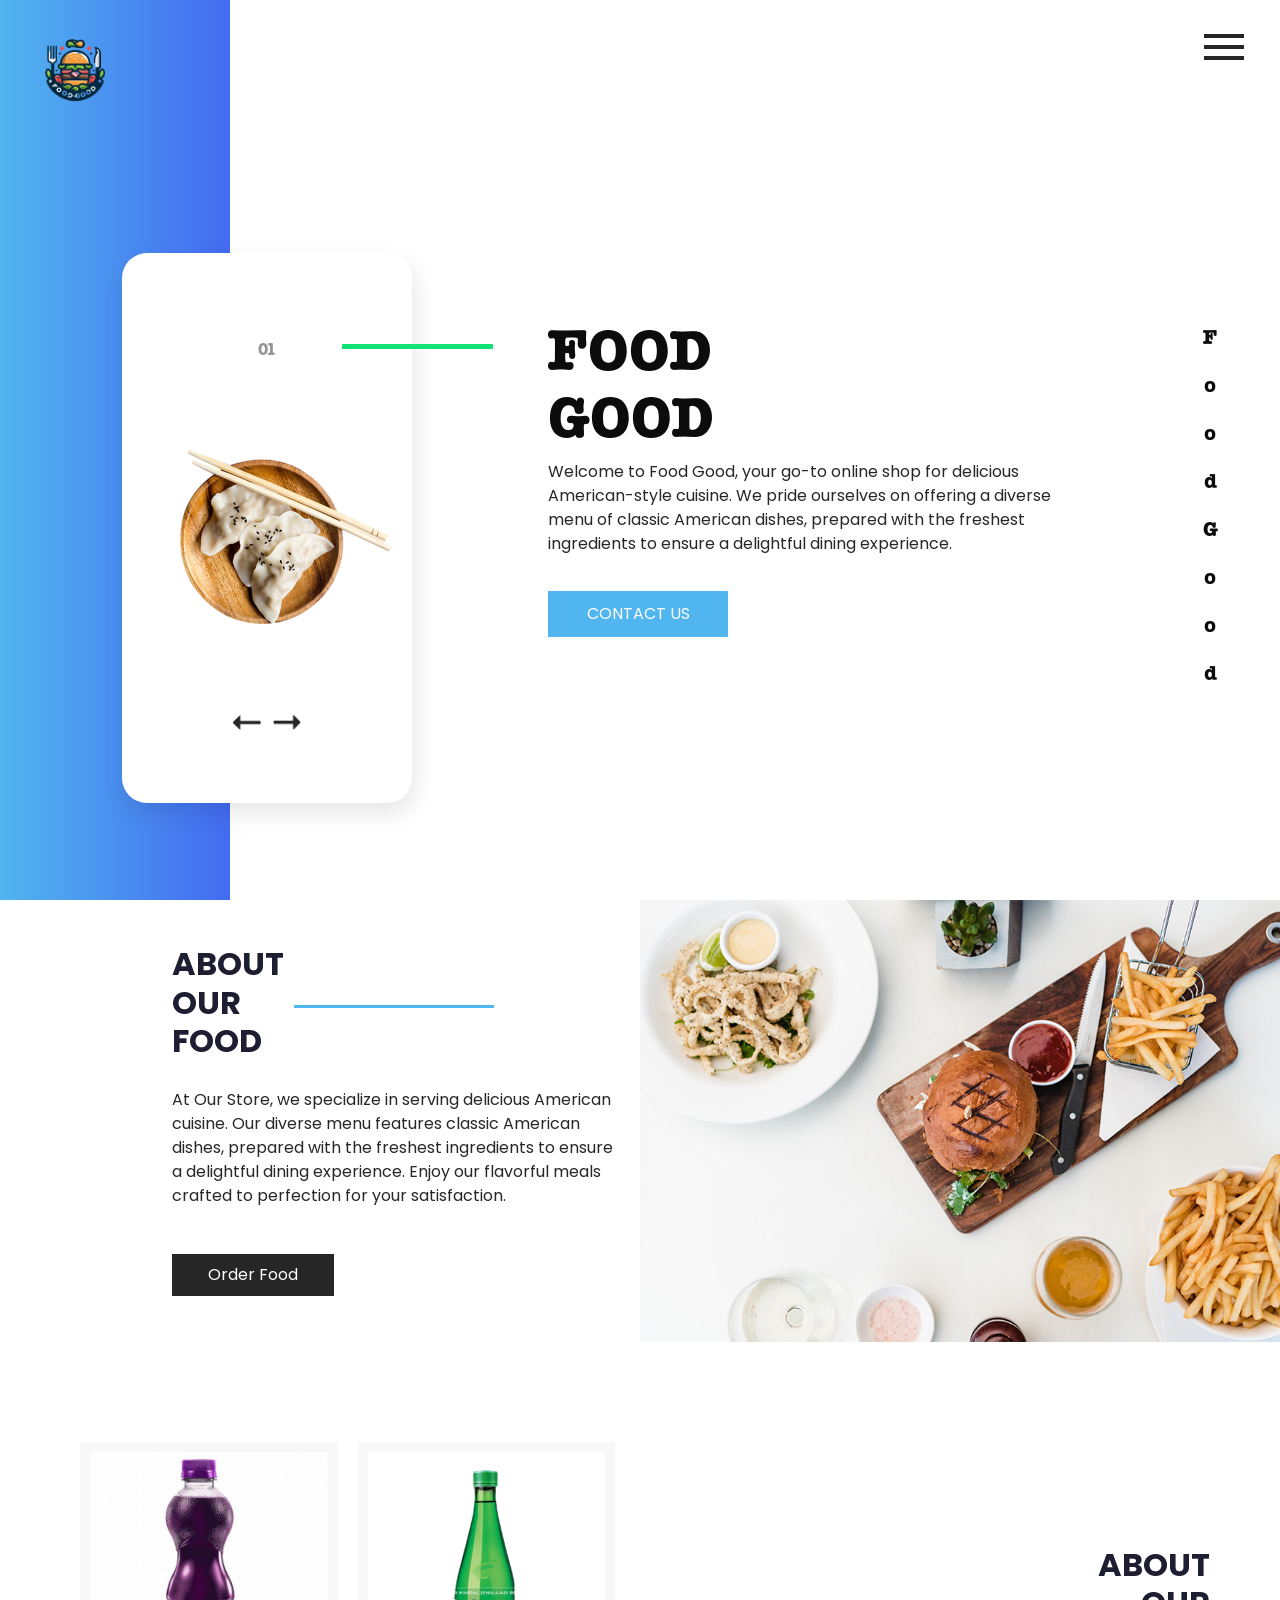
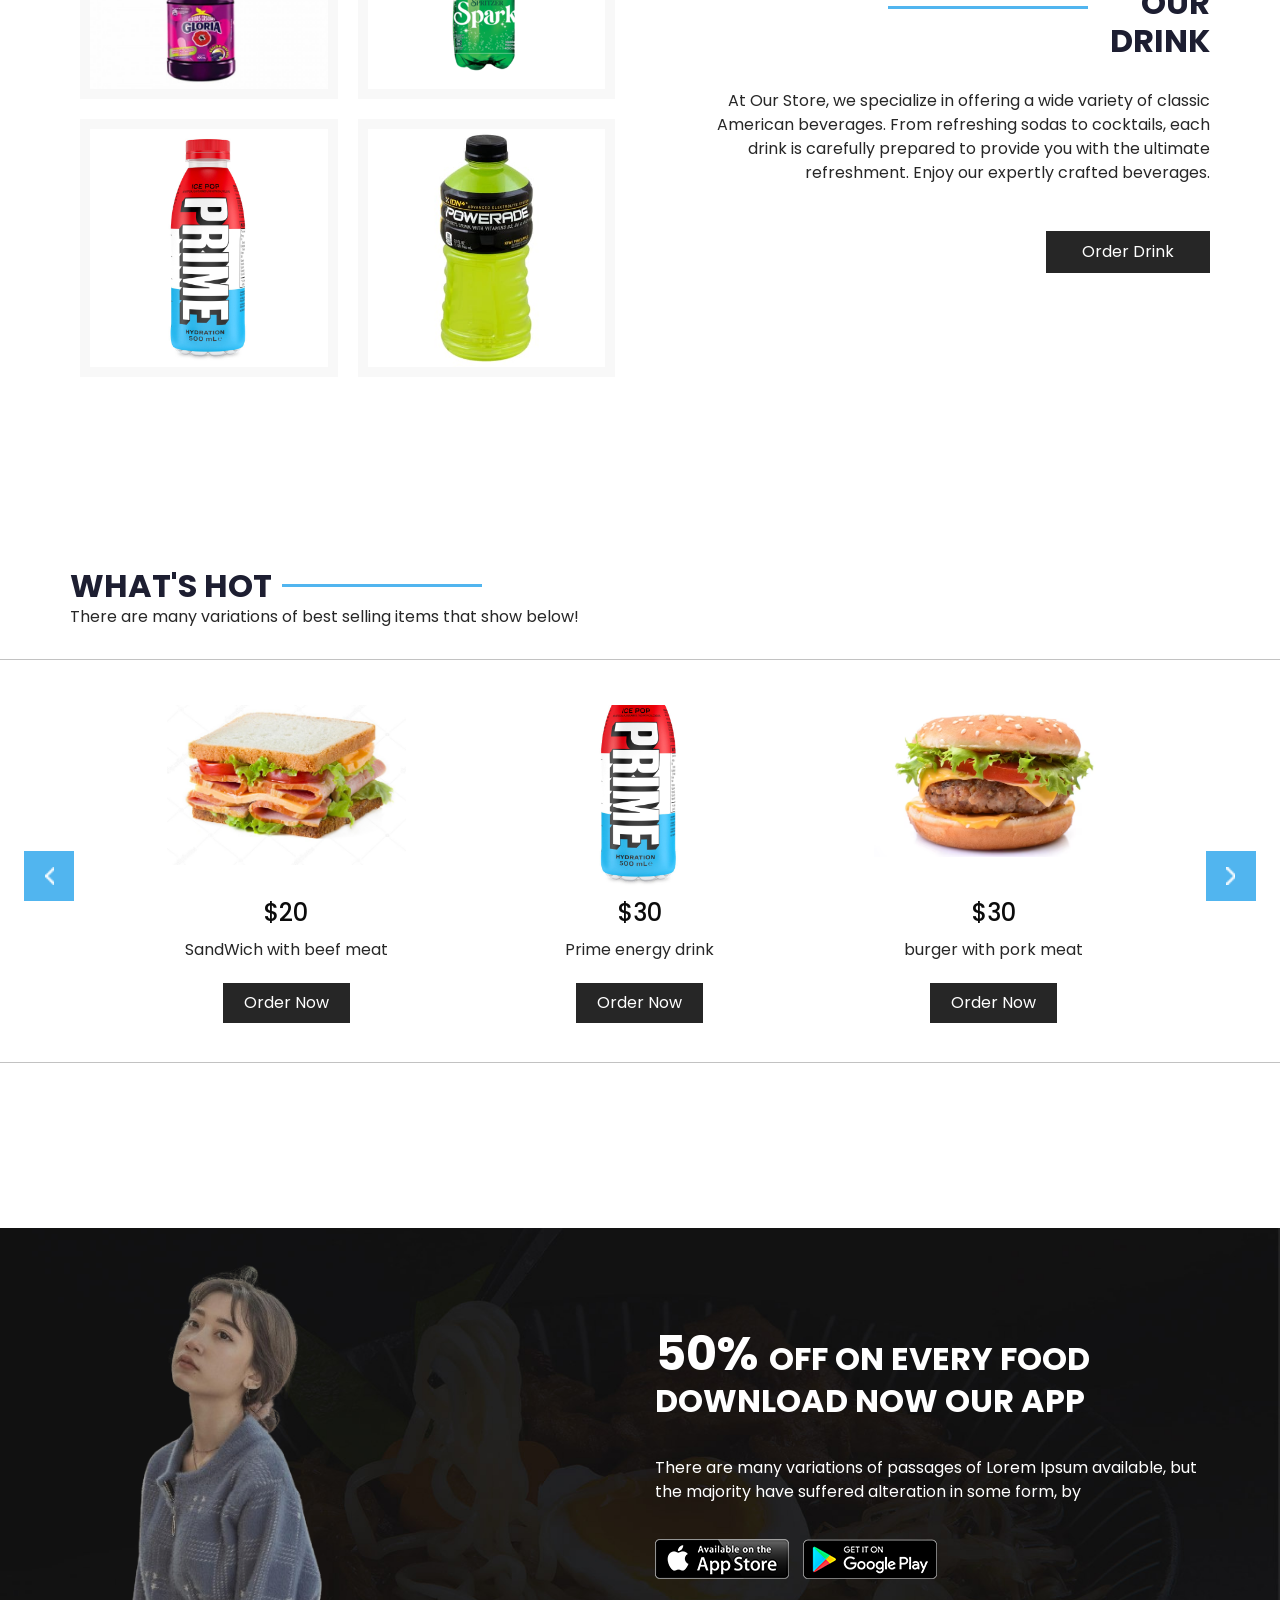
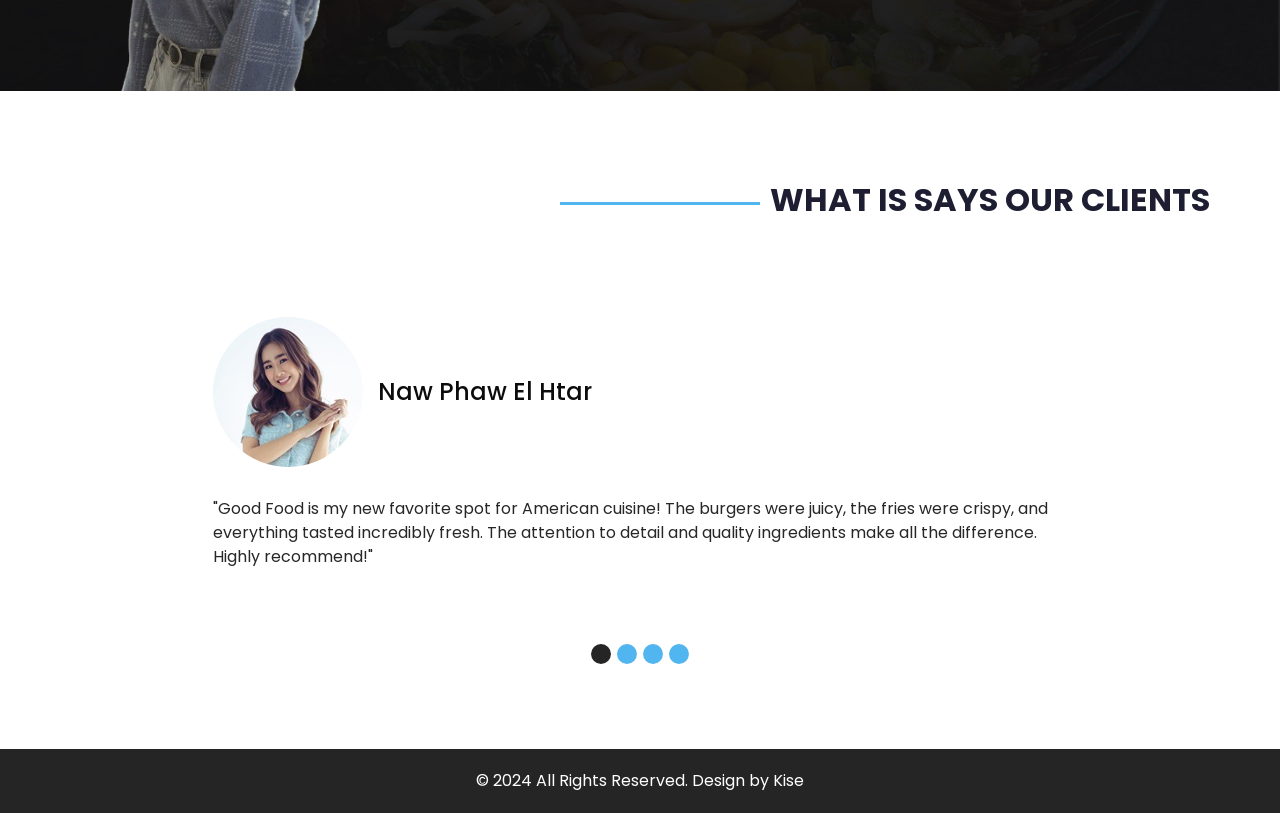
<file: index.html>
<!DOCTYPE html>
<html>

<head>
  <!-- Basic -->
  <meta charset="utf-8" />
  <meta http-equiv="X-UA-Compatible" content="IE=edge" />
  <!-- Mobile Metas -->
  <meta name="viewport" content="width=device-width, initial-scale=1, shrink-to-fit=no" />
  <!-- Site Metas -->
  <meta name="keywords" content="" />
  <meta name="description" content="" />
  <meta name="author" content="" />

  <title>Food-Good</title>
  <!-- slider stylesheet -->
  <link rel="stylesheet" type="text/css"
    href="https://cdnjs.cloudflare.com/ajax/libs/OwlCarousel2/2.3.4/assets/owl.carousel.min.css" />

  <!-- bootstrap core css -->
  <link rel="stylesheet" type="text/css" href="css/bootstrap.css" />

  <!-- fonts style -->
  <link href="https://fonts.googleapis.com/css?family=Open+Sans:400,700|Poppins:400,700|Raleway:400,700&display=swap"
    rel="stylesheet" />

  <!-- Custom styles for this template -->
  <link href="css/style.css" rel="stylesheet" />
  <!-- responsive style -->
  <link href="css/responsive.css" rel="stylesheet" />
</head>

<body>
  <div class="hero_area">
    <!-- header section strats -->
    <header class="header_section">
      <div class="container-fluid">
        <nav class="navbar navbar-expand-lg custom_nav-container">
          <a class="navbar-brand" href="index.html">
            <img src="images/logo.png" alt="" />
          </a>

          <div class="navbar-collapse" id="">
            <div class="custom_menu-btn">
              <button onclick="openNav()">
                <span class="s-1"> </span>
                <span class="s-2"> </span>
                <span class="s-3"> </span>
              </button>
            </div>
            <div id="myNav" class="overlay">
              <div class="overlay-content">
                <a href="index.html">HOME</a>
                <a href="drink.php">Drink</a>
                <a href="food.php">Food</a>
                <a href="contact.php">Contact Us</a>
              </div>
            </div>
          </div>
        </nav>
      </div>
    </header>
    <!-- end header section -->
    <!-- slider section -->
    <section class=" slider_section position-relative">
      <div class="side_heading">
        <h5>
          F
          o
          o
          d
          G
          o
          o
          d
        </h5>
      </div>
      <div class="container-fluid">
        <div class="row">
          <div class="col-lg-3 col-md-4 offset-md-1">
            <div id="carouselExampleIndicators" class="carousel slide " data-ride="carousel">
              <ol class="carousel-indicators">
                <li data-target="#carouselExampleIndicators" data-slide-to="0" class="active">
                  01
                </li>
                <li data-target="#carouselExampleIndicators" data-slide-to="1">
                  02
                </li>
                <li data-target="#carouselExampleIndicators" data-slide-to="2">
                  03
                </li>
                <li data-target="#carouselExampleIndicators" data-slide-to="3">
                  04
                </li>
              </ol>
              <div class="carousel-inner">
                <div class="carousel-item active">
                  <div class="img-box b-1">
                    <img src="images/slider-img.png" alt="" />
                  </div>
                </div>
                <div class="carousel-item">
                  <div class="img-box b-2">
                    <img src="images/hot-1.png" alt="" />
                  </div>
                </div>
                <div class="carousel-item">
                  <div class="img-box b-3">
                    <img src="images/hot-2.png" alt="" />
                  </div>
                </div>
                <div class="carousel-item">
                  <div class="img-box b-4">
                    <img src="images/hot-3.png" alt="" />
                  </div>
                </div>
              </div>
              <div class="carousel_btn-box">
                <a class="carousel-control-prev" href="#carouselExampleIndicators" role="button" data-slide="prev">
                  <span class="sr-only">Previous</span>
                </a>
                <a class="carousel-control-next" href="#carouselExampleIndicators" role="button" data-slide="next">
                  <span class="sr-only">Next</span>
                </a>
              </div>
            </div>
          </div>
          <div class=" col-md-5 offset-md-1">
            <div class="detail-box">
              <h1>
                Food <br>
                Good
              </h1>
              <p>
                Welcome to Food Good, your go-to online shop for delicious American-style cuisine. We pride ourselves on offering a diverse menu of classic American dishes, prepared with the freshest ingredients to ensure a delightful dining experience.
              </p>

              <div class="btn-box">
                <a href="contact.php" class="btn-1">
                  Contact Us
                </a>
              </div>

            </div>
          </div>
        </div>
      </div>
    </section>
    <!-- end slider section -->
  </div>

  <!-- about section -->
  <section class="about_section">
    <div class="container-fluid">
      <div class="row">
        <div class="col-md-5 offset-md-1">
          <div class="detail-box">
            <div class="heading_container">
              <h2>
                About <br>
                Our <br>
                Food
              </h2>
              <hr>
            </div>
            <p>
              At Our Store, we specialize in serving delicious American cuisine. 
              Our diverse menu features classic American dishes, prepared with the freshest
               ingredients to ensure a delightful dining experience.
               Enjoy our flavorful meals crafted to perfection for your satisfaction.
            </p>
            <a href="food.php">
              Order Food
            </a>
          </div>
        </div>
        <div class="col-md-6 px-0">
          <div class="img-box">
            <img src="images/about-img.jpg" alt="">
          </div>
        </div>
      </div>
    </div>
  </section>

  <!-- end about section -->

  <!-- dish section -->

  <section class="dish_section layout_padding">
    <div class="container">
      <div class="row">
        <div class="col-md-6">
          <div class="dish_container">
            <div class="box">
              <img src="images/pp1.jpg"  alt="">
            </div>
            <div class="box">
              <img src="images/pp2.png" alt="">
            </div>
            <div class="box">
              <img src="images/pp3.jpeg" alt="">
            </div>
            <div class="box">
              <img src="images/pp4.jpg" alt="">
            </div>
          </div>
        </div>
        <div class="col-md-6">
          <div class="detail-box">
            <div class="heading_container">
              <hr>
              <h2>
                About <br>
                Our <br>
                Drink
              </h2>
            </div>
            <p>
              At Our Store, we specialize in offering a wide variety of classic American beverages. 
              From refreshing sodas to cocktails, each drink is carefully
               prepared to provide you with the ultimate refreshment.
               Enjoy our expertly crafted beverages.
            </p>
            <a href="drink.php">
              Order Drink
            </a>
          </div>
        </div>
      </div>
    </div>
  </section>

  <!-- end dish section -->

  <!-- hot section -->

  <section class="hot_section layout_padding">
    <div class="container">
      <div class="heading_container">
        <h2>
          What's Hot
        </h2>
        <hr>
      </div>
      <p>
        There are many variations of best selling items that show below!
      </p>
    </div>
    <div class="carousel_container">
      <div class="container">
        <div class="carousel-wrap ">
          <div class="owl-carousel">
            <div class="item">
              <div class="box">
                <div class="img-box">
                  <img src="images/hot-1.png" />
                </div>
                <br>
                <div class="detail-box">
                  <h4>
                    $20
                  </h4>
                  <p>
                   SandWich with beef meat
                  </p>
                  <a href="food.php">
                    Order Now
                  </a>
                </div>
              </div>
            </div>
            <div class="item">
              <div class="box">
                <div class="img-box">
                  <img src="images/pp3.jpeg" />
                </div>
                <br>
                <div class="detail-box">
                  <h4>
                    $30
                  </h4>
                  
                  <p>
                    Prime energy drink
                  </p>
                  <a href="drink.php">
                    Order Now
                  </a>
                </div>
              </div>
            </div>
            <div class="item">
              <div class="box">
                <div class="img-box">
                  <img src="images/burger.jpg" />
                </div>
                <br>
                <div class="detail-box">
                  <h4>
                    $30
                  </h4>
                  <p>
                    burger with pork meat
                  </p>
                  <a href="food.php">
                    Order Now
                  </a>
                </div>
              </div>
            </div>
            <div class="item">
              <div class="box">
                <div class="img-box">
                  <img src="images/hot-22.png" />
                </div>
                <br>
                <div class="detail-box">
                  <h4>
                    $30
                  </h4>
                  <p>
                    American Nan Pyar
                  </p>
                  <a href="food.php">
                    Order Now
                  </a>
                </div>
              </div>
            </div>
          </div>
        </div>
      </div>
    </div>
  </section>

  <!-- end hot section -->

  <!-- app section -->

  <section class="app_section">
    <div class="container">
      <div class="row">
        <div class="col-md-4">
          <div class="img-box">
            <img src="images/man-with-phone.png" alt="">
          </div>
        </div>
        <div class="col-md-6 offset-md-2">
          <div class="detail-box">
            <h2>
              <span> 50% </span> off On every food
              download now our app
            </h2>
            <p>
              There are many variations of passages of Lorem Ipsum available, but the majority have suffered alteration
              in
              some form, by
            </p>
            <div class="btn-box">
              <a href="">
                <img src="images/app-store.png" alt="">
              </a>
              <a href="">
                <img src="images/play-store.png" alt="">
              </a>
            </div>
          </div>
        </div>
      </div>
    </div>
  </section>

  <!-- end app section -->

  <!-- client section -->

  <section class="client_section layout_padding">
    <div class="container">
      <div class="heading_container">
        <hr>
        <h2>
          what is says our clients
        </h2>
      </div>
      <div id="carouselExample2Indicators" class="carousel slide" data-ride="carousel">
        <ol class="carousel-indicators">
          <li data-target="#carouselExample2Indicators" data-slide-to="0" class="active"></li>
          <li data-target="#carouselExample2Indicators" data-slide-to="1"></li>
          <li data-target="#carouselExample2Indicators" data-slide-to="2"></li>
          <li data-target="#carouselExample2Indicators" data-slide-to="3"></li>
        </ol>
        <div class="carousel-inner">
          <div class="carousel-item active">
            <div class="box ">
              <div class="client_id">
                <div class="img-box">
                  <img src="images/c2.jpg" alt="" class="img-fluid rounded-circle">
                </div>
                <h4>
                  Naw Phaw El Htar
                </h4>
              </div>
              <div class="detail-box">
                <p>
                  "Good Food is my new favorite spot for American cuisine! The burgers were juicy, the fries were crispy, and everything tasted incredibly fresh. The attention to detail and quality ingredients make all the difference. Highly recommend!"
                </p>
              </div>
            </div>
          </div>
          <div class="carousel-item">
            <div class="box ">
              <div class="client_id">
                <div class="img-box">
                  <img src="images/c1.jpg" alt="" class="img-fluid rounded-circle">
                </div>
                <h4>
                  Honey Nway Oo
                </h4>
              </div>
              <div class="detail-box">
                <p>
                  "Absolutely loved the food from Good Food! The flavors were rich and authentic, making it a memorable dining experience. The portions were generous, and every bite was delicious. I'll definitely be ordering again!"
                </p>
              </div>
            </div>
          </div>
          <div class="carousel-item">
            <div class="box ">
              <div class="client_id">
                <div class="img-box">
                  <img src="images/c3.jpg" alt="" class="rounded-circle">
                </div>
                <h4>
                  Su Hlaing
                </h4>
              </div>
              <div class="detail-box">
                <p>
                  "Good Food exceeded my expectations with their amazing American dishes. The quality and taste were superb, and the food arrived hot and fresh. It's clear they care about their customers and their craft. Five stars!"
                </p>
              </div>
            </div>
          </div>
          <div class="carousel-item">
            <div class="box ">
              <div class="client_id">
                <div class="img-box">
                  <img src="images/c4.jpg" alt="" class="img-fluid rounded-circle">
                </div>
                <h4>
                  Lu Phring
                </h4>
              </div>
              <div class="detail-box">
                <p>
                  "I can't say enough good things about Good Food. The menu offers a great variety of American classics, all prepared to perfection. The service was prompt, and the food was packed with flavor. A must-try for anyone who loves great food!"
                </p>
              </div>
            </div>
          </div>
        </div>
      </div>

    </div>
  </section>
  
  <!-- footer section -->
  <section class="container-fluid footer_section">
    <p>
      &copy; 2024 All Rights Reserved. Design by
      <a href="https://www.facebook.com/yiuwa.koko/">Kise</a>
    </p>
  </section>
  <!-- footer section -->

  <script type="text/javascript" src="js/jquery-3.4.1.min.js"></script>
  <script type="text/javascript" src="js/bootstrap.js"></script>
  <script type="text/javascript" src="https://cdnjs.cloudflare.com/ajax/libs/OwlCarousel2/2.3.4/owl.carousel.min.js">
  </script>

  <script>
    function openNav() {
      document.getElementById("myNav").classList.toggle("menu_width");
      document
        .querySelector(".custom_menu-btn")
        .classList.toggle("menu_btn-style");
    }
  </script>

  <!-- owl carousel script -->
  <script type="text/javascript">
    $(".owl-carousel").owlCarousel({
      loop: true,
      margin: 35,
      navText: [],
      autoplay: true,
      autoplayHoverPause: true,
      responsive: {
        0: {
          items: 1
        },
        600: {
          items: 2
        },
        1000: {
          items: 3
        }
      }
    });
  </script>
  <!-- end owl carousel script -->

</body>

</html>
</file>
<file: css/style.css>
@font-face {
  font-family: American Typewriter;
  src: url(../fonts/AmericanTypewriterBQ-Bold.otf);
}

p {
  color: #272727;
}

body {
  font-family: 'Poppins', sans-serif;
  color: #0c0c0c;
  background-color: #ffffff;
}

.layout_margin {
  margin: 90px 0;
}

.layout_padding {
  padding: 90px 0;
}

.layout_padding2 {
  padding: 45px 0;
}

.layout_padding2-top {
  padding-top: 45px;
}

.layout_padding2-bottom {
  padding-bottom: 45px;
}

.layout_padding-top {
  padding-top: 90px;
}

.layout_padding-bottom {
  padding-bottom: 90px;
}

.heading_container {
  display: -webkit-box;
  display: -ms-flexbox;
  display: flex;
  -webkit-box-align: center;
      -ms-flex-align: center;
          align-items: center;
}

.heading_container h2 {
  font-weight: bold;
  color: #1d1e31;
  position: relative;
  text-transform: uppercase;
}

.heading_container hr {
  margin: 0 10px;
  border: none;
  -webkit-box-flex: 1;
      -ms-flex: 1;
          flex: 1;
  max-width: 200px;
  height: 3px;
  background-color: #51b5ef;
}

.hero_next_section-margin {
  margin-top: 100px;
}

/*header section*/
.hero_area {
  height: 100vh;
  position: relative;
}

.hero_area::before {
  content: "";
  position: absolute;
  top: 0;
  left: 0;
  width: 18%;
  min-width: 150px;
  height: 100%;
  background: -webkit-gradient(linear, left top, right top, from(#51b5ef), to(#436bf1));
  background: linear-gradient(to right, #51b5ef, #436bf1);
}

.sub_page .hero_area {
  height: auto;
}

.sub_page .hero_area::before {
  width: 160px;
}

.header_section .container-fluid {
  padding-right: 25px;
  padding-left: 25px;
}

.header_section .nav_container {
  margin: 0 auto;
}

.custom_nav-container.navbar-expand-lg .navbar-nav .nav-link img {
  width: 22px;
  margin-right: 15px;
}

.custom_nav-container.navbar-expand-lg .navbar-nav .nav-link {
  padding: 0px 25px;
  color: #fefeff;
  text-align: center;
  font-family: "Roboto", sans-serif;
}

.custom_menu-btn {
  z-index: 9;
  position: absolute;
  right: 5px;
  top: 14px;
}

.custom_menu-btn button {
  margin-top: 12px;
  outline: none;
  border: none;
  background-color: transparent;
}

.custom_menu-btn span {
  display: block;
  width: 40px;
  height: 4px;
  background-color: #262626;
  margin: 7px 0;
  -webkit-transition: all .3s;
  transition: all .3s;
}

.menu_btn-style button {
  position: fixed;
  right: 20px;
  top: 14px;
}

.menu_btn-style button .s-1 {
  -webkit-transform: rotate(45deg) translateY(15.5px);
          transform: rotate(45deg) translateY(15.5px);
}

.menu_btn-style button .s-2 {
  -webkit-transform: translateX(100px);
          transform: translateX(100px);
}

.menu_btn-style button .s-3 {
  -webkit-transform: rotate(-45deg) translateY(-15.5px);
          transform: rotate(-45deg) translateY(-15.5px);
}

.overlay {
  height: 100%;
  width: 0;
  position: fixed;
  z-index: 1;
  top: 0;
  left: 0;
  background-color: black;
  background-color: rgba(62, 103, 205, 0.9);
  overflow-x: hidden;
  -webkit-transition: 0.5s;
  transition: 0.5s;
}

.overlay .closebtn {
  position: absolute;
  top: 0;
  right: 30px;
  font-size: 60px;
}

.overlay a {
  padding: 0px;
  text-decoration: none;
  font-size: 22px;
  color: #ffffff;
  display: block;
  -webkit-transition: 0.3s;
  transition: 0.3s;
  text-transform: uppercase;
}

.overlay-content {
  position: relative;
  top: 25%;
  width: 100%;
  text-align: center;
  margin-top: 30px;
}

.menu_width {
  width: 100%;
}

a,
a:hover,
a:focus {
  text-decoration: none;
}

a:hover,
a:focus {
  color: initial;
}

.btn,
.btn:focus {
  outline: none !important;
  -webkit-box-shadow: none;
          box-shadow: none;
}

.custom_nav-container .nav_search-btn {
  background-image: url(../images/search-icon.png);
  background-size: 18px;
  background-repeat: no-repeat;
  width: 35px;
  height: 35px;
  padding: 0;
  border: none;
  margin: 0 40px 0 15px;
  background-position: center;
}

.navbar-brand {
  display: -webkit-box;
  display: -ms-flexbox;
  display: flex;
  -webkit-box-align: center;
      -ms-flex-align: center;
          align-items: center;
  font-family: 'American Typewriter', sans-serif;
  font-weight: 400;
}

.navbar-brand img {
  width: 100px;
  margin-right: 10px;
}

.navbar-brand span {
  text-transform: uppercase;
  font-size: 22px;
  color: #ffffff;
  margin-top: 5px;
}

.custom_nav-container {
  z-index: 99999;
  padding: 15px 0;
}

.custom_nav-container .navbar-toggler {
  outline: none;
}

.custom_nav-container .navbar-toggler .navbar-toggler-icon {
  background-image: url(../images/menu.png);
  background-size: 55px;
}

.quote_btn-container a {
  display: inline-block;
  padding: 5px 15px;
  background-color: #fc5d35;
  color: #f7f7f7;
  font-size: 14px;
  text-transform: uppercase;
}

/*end header section*/
.slider_section {
  display: -webkit-box;
  display: -ms-flexbox;
  display: flex;
  -webkit-box-align: center;
      -ms-flex-align: center;
          align-items: center;
  height: calc(100% - 80px);
  padding: 45px 0 90px 0;
}

.slider_section .side_heading {
  position: absolute;
  top: 45%;
  right: 25px;
  -webkit-transform: translateY(-50%);
          transform: translateY(-50%);
}

.slider_section .side_heading h5 {
  -webkit-writing-mode: tb-rl;
      -ms-writing-mode: tb-rl;
          writing-mode: tb-rl;
  text-orientation: upright;
  font-family: 'American Typewriter', sans-serif;
  font-weight: 400;
  font-size: 20px;
}

.slider_section .carousel {
  position: unset;
}

.slider_section .col-md-5.offset-md-1 {
  position: unset;
}

.slider_section .detail-box {
  margin-top: 65px;
  position: relative;
}

.slider_section .detail-box h1 {
  text-transform: uppercase;
  font-weight: bold;
  font-size: 3.5rem;
  font-family: 'American Typewriter', sans-serif;
  font-weight: 400;
}

.slider_section .detail-box .btn-box {
  margin-top: 35px;
}

.slider_section .detail-box .btn-box a {
  text-align: center;
  text-transform: uppercase;
  width: 180px;
}

.slider_section .detail-box .btn-box .btn-1 {
  display: inline-block;
  padding: 10px 0px;
  background-color: #51b5ef;
  color: #ffffff;
  border: 1px solid #51b5ef;
  text-transform: uppercase;
  margin-right: 10px;
}

.slider_section .detail-box .btn-box .btn-1:hover {
  background-color: transparent;
  color: #51b5ef;
}

.slider_section .detail-box .btn-box .btn-2 {
  display: inline-block;
  padding: 10px 0px;
  background-color: #262626;
  color: #ffffff;
  border: 1px solid #262626;
  text-transform: uppercase;
}

.slider_section .detail-box .btn-box .btn-2:hover {
  background-color: transparent;
  color: #262626;
}

.slider_section .detail-box::before {
  content: "";
  position: absolute;
  left: -41%;
  top: 26px;
  width: 30%;
  height: 5px;
  background-color: #10e276;
}

.slider_section #carouselExampleIndicators {
  max-width: 400px;
  padding: 75px 0 60px 0;
  background-color: #ffffff;
  display: -webkit-box;
  display: -ms-flexbox;
  display: flex;
  -webkit-box-orient: vertical;
  -webkit-box-direction: normal;
      -ms-flex-direction: column;
          flex-direction: column;
  -webkit-box-align: center;
      -ms-flex-align: center;
          align-items: center;
  border-radius: 25px;
  -webkit-box-shadow: 2px 10px 25px 0 rgba(0, 0, 0, 0.1);
          box-shadow: 2px 10px 25px 0 rgba(0, 0, 0, 0.1);
  height: 550px;
  -webkit-box-pack: justify;
      -ms-flex-pack: justify;
          justify-content: space-between;
  margin: auto;
}

.slider_section .img-box {
  margin: 15px 20px;
  height: 240px;
  display: -webkit-box;
  display: -ms-flexbox;
  display: flex;
  -webkit-box-pack: center;
      -ms-flex-pack: center;
          justify-content: center;
  -webkit-box-align: center;
      -ms-flex-align: center;
          align-items: center;
}

.slider_section .img-box.b-1 {
  margin-left: 20%;
}

.slider_section .img-box.b-4 {
  margin-left: 5%;
  margin-right: -10%;
  -webkit-transform: translateY(15px);
          transform: translateY(15px);
}

.slider_section .img-box img {
  width: 100%;
  max-height: 100%;
}

.slider_section .carousel_btn-box {
  display: -webkit-box;
  display: -ms-flexbox;
  display: flex;
  -webkit-box-pack: center;
      -ms-flex-pack: center;
          justify-content: center;
}

.slider_section .carousel-control-prev,
.slider_section .carousel-control-next {
  position: unset;
  width: 40px;
  height: 40px;
  border-radius: 100%;
  background-size: 28px;
  top: unset;
  bottom: 45px;
  left: 50%;
  opacity: 1;
  background-repeat: no-repeat;
  background-position: center;
}

.slider_section .carousel-control-prev {
  background-image: url(../images/prev-black.png);
}

.slider_section .carousel-control-prev:hover {
  background-image: url(../images/prev-grey.png);
}

.slider_section .carousel-control-next {
  background-image: url(../images/next-black.png);
}

.slider_section .carousel-control-next:hover {
  background-image: url(../images/next-grey.png);
}

.slider_section .carousel-indicators {
  margin: 0;
  position: unset;
  font-family: 'American Typewriter', sans-serif;
  font-weight: 400;
}

.slider_section .carousel-indicators li {
  margin: 0;
  width: auto;
  height: auto;
  text-indent: 0;
  opacity: 1;
  color: #959494;
  background-color: transparent;
  display: none;
}

.slider_section .carousel-indicators li.active {
  display: block;
}

.about_section .row {
  -webkit-box-align: center;
      -ms-flex-align: center;
          align-items: center;
}

.about_section .detail-box {
  padding-left: 10%;
}

.about_section .detail-box p {
  margin-top: 20px;
}

.about_section .detail-box a {
  display: inline-block;
  padding: 8px 35px;
  background-color: #262626;
  color: #ffffff;
  border: 1px solid #262626;
  margin-top: 30px;
}

.about_section .detail-box a:hover {
  background-color: transparent;
  color: #262626;
}

.about_section .img-box img {
  width: 100%;
}

.dish_section .row {
  -webkit-box-align: center;
      -ms-flex-align: center;
          align-items: center;
}

.dish_section .dish_container {
  display: -webkit-box;
  display: -ms-flexbox;
  display: flex;
  -ms-flex-wrap: wrap;
      flex-wrap: wrap;
}

.dish_section .dish_container .box {
  -ms-flex-preferred-size: calc(50% - 20px);
      flex-basis: calc(50% - 20px);
  margin: 10px;
  border: 10px solid #f8f8f8;
}

.dish_section .dish_container .box img {
  width: 100%;
}

.dish_section .dish_container .box:hover {
  border: 10px solid #4c9bf0;
}

.dish_section .detail-box {
  padding-left: 10%;
  text-align: right;
}

.dish_section .detail-box .heading_container {
  -webkit-box-pack: end;
      -ms-flex-pack: end;
          justify-content: flex-end;
}

.dish_section .detail-box p {
  margin-top: 20px;
}

.dish_section .detail-box a {
  display: inline-block;
  padding: 8px 35px;
  background-color: #262626;
  color: #ffffff;
  border: 1px solid #262626;
  margin-top: 30px;
}

.dish_section .detail-box a:hover {
  background-color: transparent;
  color: #262626;
}

.hot_section .carousel_container {
  border: 1px solid #c2c2c2;
  padding: 45px 0 15px 0;
  margin-top: 30px;
  border-left: none;
  border-right: none;
}

.hot_section .heading_container h2 {
  margin-bottom: 0;
}

.hot_section .box {
  text-align: center;
}

.hot_section .box .img-box {
  position: relative;
  display: -webkit-box;
  display: -ms-flexbox;
  display: flex;
  -webkit-box-pack: center;
      -ms-flex-pack: center;
          justify-content: center;
  -webkit-box-align: center;
      -ms-flex-align: center;
          align-items: center;
  height: 135px;
}

.hot_section .box .img-box img {
  width: 75%;
}

.hot_section .box .detail-box {
  margin-top: 35px;
}

.hot_section .box .detail-box p {
  margin-top: 10px;
}

.hot_section .box .detail-box a {
  display: inline-block;
  padding: 7px 20px;
  background-color: #262626;
  color: #ffffff;
  border: 1px solid #262626;
  margin-top: 5px;
}

.hot_section .box .detail-box a:hover {
  background-color: transparent;
  color: #262626;
}

.hot_section .carousel-wrap {
  margin: 0 auto;
  padding: 0 5%;
  position: relative;
}

.hot_section .owl-nav > div {
  margin-top: -26px;
  position: absolute;
  top: 50%;
  color: #cdcbcd;
}

.hot_section .owl-carousel .owl-nav .owl-prev,
.hot_section .owl-carousel .owl-nav .owl-next {
  width: 50px;
  height: 50px;
  background-color: #51b5ef;
  background-size: 9px;
  background-position: center;
  background-repeat: no-repeat;
  position: absolute;
  top: 50%;
  -webkit-transform: translateY(-50%);
          transform: translateY(-50%);
  outline: none;
}

.hot_section .owl-carousel .owl-nav .owl-prev:hover,
.hot_section .owl-carousel .owl-nav .owl-next:hover {
  background-color: #252525;
}

.hot_section .owl-carousel .owl-nav .owl-prev {
  background-image: url(../images/left-angle.png);
  left: -10%;
}

.hot_section .owl-carousel .owl-nav .owl-next {
  right: -10%;
  background-image: url(../images/right-angle.png);
}

.hot_section .owl-carousel .owl-dots.disabled,
.hot_section .owl-carousel .owl-nav.disabled {
  display: block;
}

.app_section {
  background-image: url(../images/app-bg.jpg);
  background-size: 100% 86%;
  background-repeat: no-repeat;
  color: #ffffff;
  background-position: bottom;
}

.app_section .row {
  -webkit-box-align: center;
      -ms-flex-align: center;
          align-items: center;
}

.app_section .img-box img {
  width: 100%;
}

.app_section .detail-box {
  padding-top: 60px;
}

.app_section .detail-box h2 {
  text-transform: uppercase;
  font-weight: bold;
  margin-bottom: 35px;
}

.app_section .detail-box h2 span {
  font-size: 1.5em;
}

.app_section .detail-box p {
  color: #ffffff;
}

.app_section .detail-box .btn-box {
  margin-top: 35px;
}

.app_section .detail-box .btn-box a {
  margin-right: 10px;
}

.app_section .detail-box .btn-box a img {
  max-width: 100%;
}

.client_section .heading_container {
  -webkit-box-pack: end;
      -ms-flex-pack: end;
          justify-content: flex-end;
}

.client_section .box {
  width: 75%;
  margin: 90px auto;
}

.client_section .box .client_id {
  display: -webkit-box;
  display: -ms-flexbox;
  display: flex;
  -webkit-box-align: center;
      -ms-flex-align: center;
          align-items: center;
}

.client_section .box .client_id h4 {
  margin: 0;
  margin-left: 15px;
}

.client_section .box .detail-box {
  margin-top: 30px;
}

.client_section .carousel-indicators {
  margin: 0;
  -webkit-box-pack: center;
      -ms-flex-pack: center;
          justify-content: center;
  bottom: -15px;
}

.client_section .carousel-indicators li {
  margin: 0 3px;
  width: 20px;
  height: 20px;
  opacity: 1;
  background-color: #51b5ef;
  border-radius: 100%;
}

.client_section .carousel-indicators li.active {
  background-color: #252525;
}

.contact_section h2 {
  text-align: center;
  font-weight: bold;
  margin-bottom: 45px;
}

.contact_section .form_container {
  padding: 0 45px;
}

.contact_section .form_container input {
  width: 100%;
  height: 30px;
  margin-top: 10px;
  border: none;
  border-bottom: 1px solid #363535;
  outline: none;
}

.contact_section .form_container input.message_input {
  margin-top: 45px;
}

.contact_section .form_container input::-webkit-input-placeholder {
  color: rgba(35, 9, 9, 0.6);
}

.contact_section .form_container input:-ms-input-placeholder {
  color: rgba(35, 9, 9, 0.6);
}

.contact_section .form_container input::-ms-input-placeholder {
  color: rgba(35, 9, 9, 0.6);
}

.contact_section .form_container input::placeholder {
  color: rgba(35, 9, 9, 0.6);
}

.contact_section .form_container button {
  background-color: transparent;
  border: 2px solid #51b5ef;
  color: #51b5ef;
  text-transform: uppercase;
  padding: 6px 40px;
  border-radius: 25px;
  margin-top: 45px;
}

.contact_section .contact_box {
  margin-top: 35px;
}

.contact_section .contact_box a {
  display: -webkit-box;
  display: -ms-flexbox;
  display: flex;
  -webkit-box-align: center;
      -ms-flex-align: center;
          align-items: center;
  color: #363535;
  margin: 15px 0;
}

.contact_section .contact_box a .img-box {
  width: 45px;
  height: 45px;
  padding: 10px;
  border: 1px solid #363535;
  display: -webkit-box;
  display: -ms-flexbox;
  display: flex;
  -webkit-box-pack: center;
      -ms-flex-pack: center;
          justify-content: center;
  -webkit-box-align: center;
      -ms-flex-align: center;
          align-items: center;
  margin-right: 15px;
}

.contact_section .contact_box a .img-box img {
  width: 100%;
}

.subscribe_section {
  background-color: #2e2d2d;
  padding: 25px 0;
}

.subscribe_section form label {
  font-size: 24px;
  font-weight: bold;
  text-transform: uppercase;
  color: #ffffff;
  margin: 0;
}

.subscribe_section form .box {
  display: -webkit-box;
  display: -ms-flexbox;
  display: flex;
}

.subscribe_section form .box input {
  width: 100%;
  border: none;
  background-color: transparent;
  border-bottom: 1px solid #ffffff;
  outline: none;
  color: #ffffff;
}

.subscribe_section form .box button {
  background-color: transparent;
  border: none;
  outline: none;
  text-transform: uppercase;
  color: #ffffff;
  margin-left: -95px;
}

/* footer section*/
.footer_section {
  padding: 20px;
  background-color: #252525;
}

.footer_section .social_container {
  display: -webkit-box;
  display: -ms-flexbox;
  display: flex;
  -webkit-box-orient: vertical;
  -webkit-box-direction: normal;
      -ms-flex-direction: column;
          flex-direction: column;
  -webkit-box-align: center;
      -ms-flex-align: center;
          align-items: center;
  margin: 25px 0;
}

.footer_section .social_container h4 {
  color: #a9a6a6;
  font-weight: bold;
}

.footer_section .social_container .social_box {
  display: -webkit-box;
  display: -ms-flexbox;
  display: flex;
}

.footer_section .social_container .social_box a {
  margin: 0 10px;
}

.footer_section .social_container .social_box a img {
  max-width: 100%;
}

.footer_section p {
  margin: 0;
  text-align: center;
  color: #ffffff;
}

.footer_section a {
  color: #ffffff;
}
/*# sourceMappingURL=style.css.map */
</file>
<file: css/responsive.css>
@media (max-width: 1120px) {}

@media (max-width: 992px) {}

@media (max-width: 768px) {
    .hero_area {
        height: auto;
    }

    .hero_area::before {
        width: 100%;
        height: 35%;
    }

    .sub_page .hero_area::before {
        width: 100%;
        height: 100%;
    }

    .custom_menu-btn span {
        background-color: #ffffff;
    }

    .slider_section {
        height: auto;
    }

    .slider_section .detail-box {
        text-align: center;
    }

    .slider_section .side_heading {
        display: none;
    }

    .slider_section .detail-box::before {
        display: none;
    }

    .about_section .detail-box {
        padding: 0;
        margin-bottom: 45px;
    }

    .dish_section .detail-box {
        padding: 0;
        margin-top: 45px;
    }

    .hot_section {
        padding-bottom: 125px;
    }

    .hot_section .owl-carousel .owl-nav .owl-prev,
    .hot_section .owl-carousel .owl-nav .owl-next {
        top: 120%;
    }

    .hot_section .owl-carousel .owl-nav .owl-prev {
        left: calc(50% - 55px);
    }

    .hot_section .owl-carousel .owl-nav .owl-next {
        right: calc(50% - 55px);
    }

    .app_section {
        background-size: cover;
    }

    .app_section .row {
        flex-direction: column-reverse;
    }

    .app_section .detail-box {
        padding: 45px;
    }

    .client_section .heading_container {
        justify-content: center;

    }

    .client_section .heading_container h2 {
        text-align: center;
    }

    .client_section .box {
        text-align: center;
    }

    .client_section .box .client_id {
        flex-direction: column;
        align-items: center;
    }

    .client_section .box .client_id h4 {
        margin: 0;
        margin-top: 15px;
    }

    .contact_section .form_container {
        text-align: center;
        padding: 0;
    }

    .contact_section .contact_box {
        display: flex;
        flex-direction: column;
        align-items: center;

    }

    .contact_section .contact_box a {
        width: 235px;
    }

    .subscribe_section form .box {
        margin-top: 15px;
    }

}


@media (max-width: 576px) {
    .app_section .detail-box {
        padding: 45px 0;
    }
}

@media (max-width: 480px) {}

@media (max-width: 420px) {
    .slider_section .detail-box .btn-box .btn-1 {
        margin: 0;
        margin-bottom: 15px;
    }
}

@media (max-width: 360px) {}

@media (max-width: 320px) {}

@media (min-width: 1200px) {
    .container {
        max-width: 1170px;
    }

}
</file>
